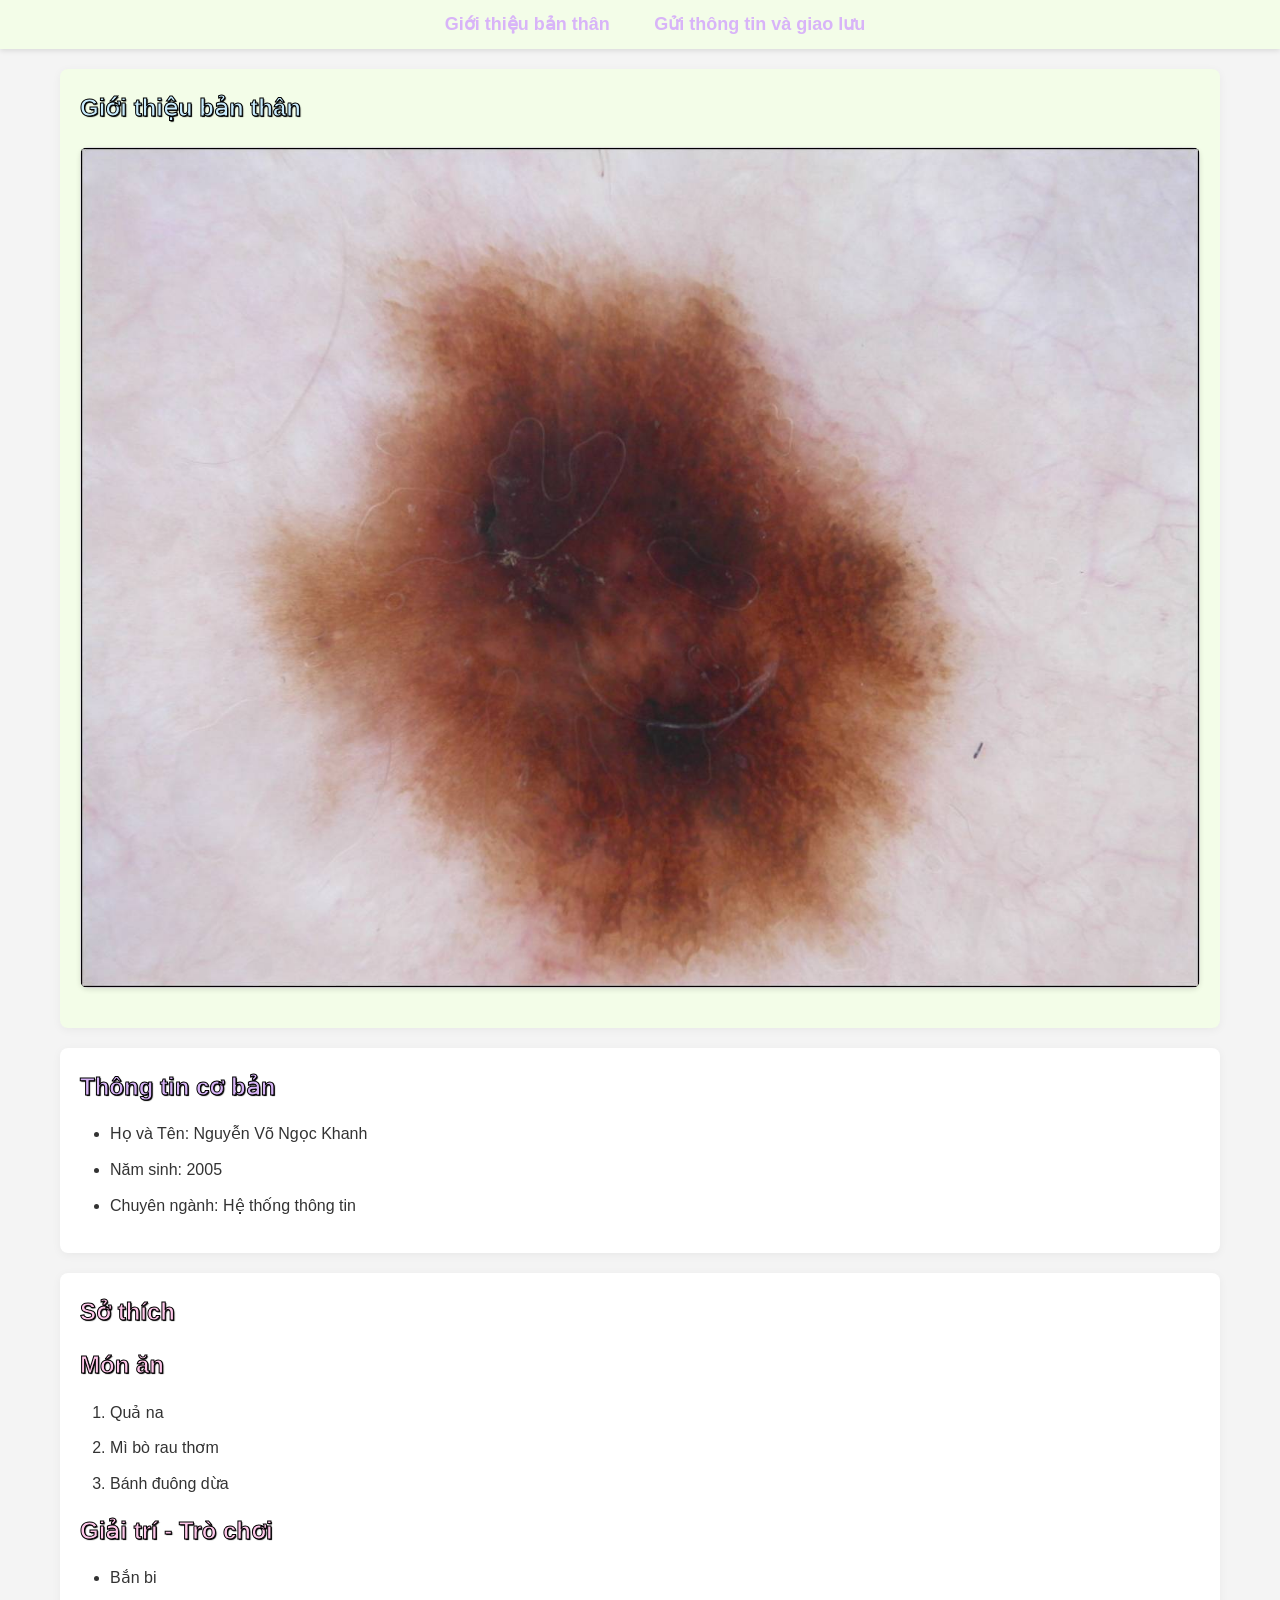
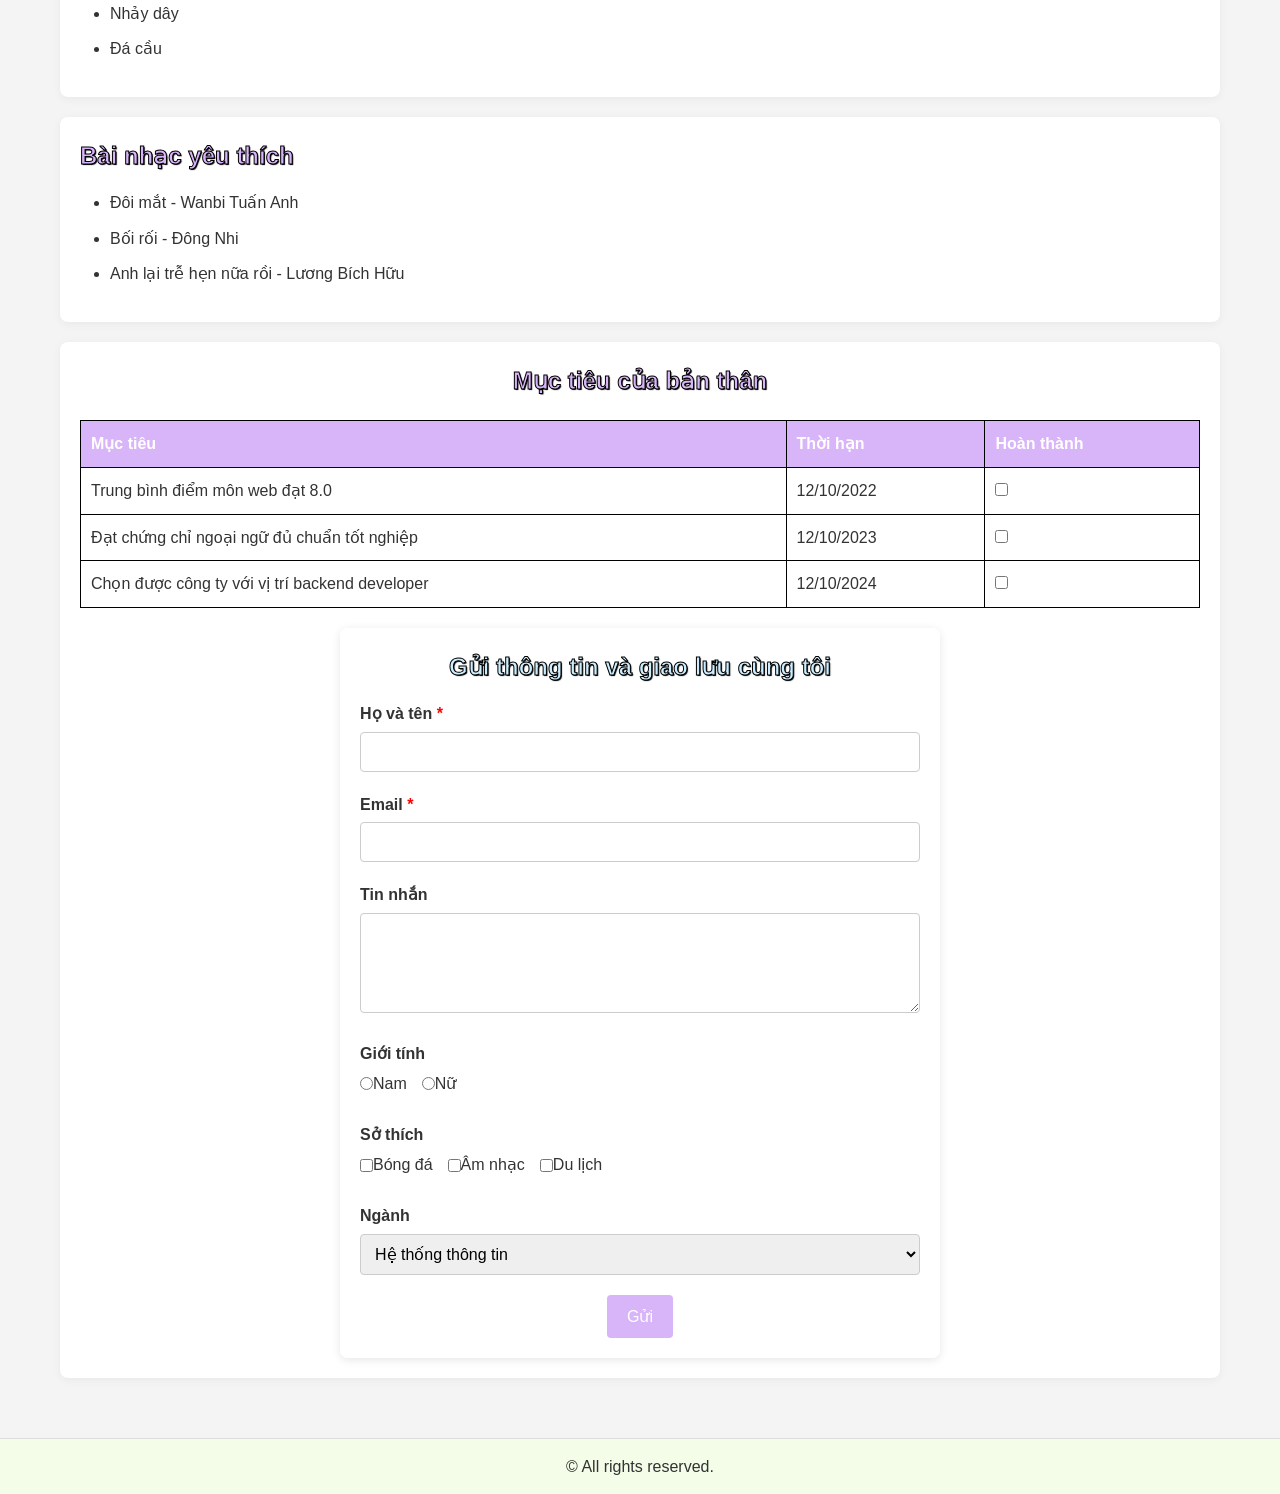
<file: index.html>
<!DOCTYPE html>
<html lang="en">
  <head>
    <meta charset="UTF-8" />
    <meta name="viewport" content="width=device-width, initial-scale=1.0" />
    <title>Giới Thiệu Bản Thân</title>
    <link rel="stylesheet" type="text/css" href="styles.css" />
  </head>

  <body>
    <nav class="main-nav">
      <ul>
        <li><a href="#intro">Giới thiệu bản thân</a></li>
        <li><a href="#contact">Gửi thông tin và giao lưu</a></li>
      </ul>
    </nav>

    <main class="container">
      <section id="intro">
        <h1>Giới thiệu bản thân</h1>
        <img
          src="./ISIC_0000063.jpg"
          alt="Ảnh đại diện"
          class="responsive-img"
        />
      </section>

      <section id="info">
        <h2>Thông tin cơ bản</h2>
        <ul>
          <li>Họ và Tên: Nguyễn Võ Ngọc Khanh</li>
          <li>Năm sinh: 2005</li>
          <li>Chuyên ngành: Hệ thống thông tin</li>
        </ul>
      </section>

      <section id="hobbies">
        <h3>Sở thích</h3>
        <h4>Món ăn</h4>
        <ol>
          <li>Quả na</li>
          <li>Mì bò rau thơm</li>
          <li>Bánh đuông dừa</li>
        </ol>
        <h4>Giải trí - Trò chơi</h4>
        <ul>
          <li>Bắn bi</li>
          <li>Nhảy dây</li>
          <li>Đá cầu</li>
        </ul>
      </section>

      <section id="music">
        <h2>Bài nhạc yêu thích</h2>
        <ul>
          <li>Đôi mắt - Wanbi Tuấn Anh</li>
          <li>Bối rối - Đông Nhi</li>
          <li>Anh lại trễ hẹn nữa rồi - Lương Bích Hữu</li>
        </ul>
      </section>

      <section id="contact">
        <h2>Mục tiêu của bản thân</h2>
        <table class="goals-table">
          <thead>
            <tr>
              <th>Mục tiêu</th>
              <th>Thời hạn</th>
              <th>Hoàn thành</th>
            </tr>
          </thead>
          <tbody>
            <tr>
              <td>Trung bình điểm môn web đạt 8.0</td>
              <td>12/10/2022</td>
              <td><input type="checkbox" /></td>
            </tr>
            <tr>
              <td>Đạt chứng chỉ ngoại ngữ đủ chuẩn tốt nghiệp</td>
              <td>12/10/2023</td>
              <td><input type="checkbox" /></td>
            </tr>
            <tr>
              <td>Chọn được công ty với vị trí backend developer</td>
              <td>12/10/2024</td>
              <td><input type="checkbox" /></td>
            </tr>
          </tbody>
        </table>

        <form class="contact-form">
          <h1>Gửi thông tin và giao lưu cùng tôi</h1>
          <div class="form-group">
            <label for="name">Họ và tên <span class="required">*</span></label>
            <input type="text" id="name" class="form-input" required />
          </div>
          <div class="form-group">
            <label for="email">Email <span class="required">*</span></label>
            <input type="email" id="email" class="form-input" required />
          </div>
          <div class="form-group">
            <label for="message">Tin nhắn</label>
            <textarea id="message" rows="4" class="form-textarea"></textarea>
          </div>
          <div class="form-group">
            <label>Giới tính</label>
            <div class="radio-group">
              <label
                ><input type="radio" name="gender" value="male" /> Nam</label
              >
              <label
                ><input type="radio" name="gender" value="female" /> Nữ</label
              >
            </div>
          </div>
          <div class="form-group">
            <label>Sở thích</label>
            <div class="checkbox-group">
              <label
                ><input type="checkbox" name="hobbies" value="football" /> Bóng
                đá</label
              >
              <label
                ><input type="checkbox" name="hobbies" value="music" /> Âm
                nhạc</label
              >
              <label
                ><input type="checkbox" name="hobbies" value="travel" /> Du
                lịch</label
              >
            </div>
          </div>
          <div class="form-group">
            <label for="major">Ngành</label>
            <select id="major" class="form-select">
              <option value="is">Hệ thống thông tin</option>
              <option value="it">Công nghệ thông tin</option>
              <option value="business">Quản trị kinh doanh</option>
              <option value="accounting">Kế toán</option>
              <option value="english">Ngôn ngữ Anh</option>
              <option value="cs">Khoa học máy tính</option>
              <option value="security">An toàn thông tin</option>
              <option value="media">Truyền thông đa phương tiện</option>
              <option value="software">Phần mềm</option>
              <option value="other">Khác</option>
            </select>
          </div>
          <button type="submit" class="form-submit">Gửi</button>
        </form>
      </section>
    </main>

    <footer>
      <p>&copy; All rights reserved.</p>
    </footer>

    <script>
      // ==================== A. VALIDATION FORM ====================
      document
        .querySelector(".contact-form")
        .addEventListener("submit", function (e) {
          e.preventDefault(); // Ngăn chặn gửi form mặc định

          // Lấy giá trị từ các trường input
          const name = document.getElementById("name").value.trim();
          const email = document.getElementById("email").value.trim();
          const message = document.getElementById("message").value.trim();

          //Biểu thức chính quy (Regex) để kiểm tra email hợp lệ:
          const emailRegex = /^[^\s@]+@[^\s@]+\.[^\s@]+$/;

          // Kiểm tra các trường bắt buộc
          if (name === "") {
            alert("Vui lòng nhập họ và tên.");
            return;
          }

          if (!emailRegex.test(email)) {
            alert("Vui lòng nhập đúng định dạng email.");
            return;
          }

          if (message.length < 10) {
            alert("Nội dung tin nhắn phải có ít nhất 10 ký tự.");
            return;
          }
          // Nếu hợp lệ
          alert("Gửi thông tin thành công! Cảm ơn bạn đã liên hệ.");
          this.reset();
        });
      // ==================== B. XỬ LÝ CHECKBOX HOÀN THÀNH ====================
      // Lấy tất cả các ô checkbox trong bảng goals-table.
      const checkboxes = document.querySelectorAll(
        '.goals-table input[type="checkbox"]'
      );

      checkboxes.forEach((checkbox) => {
        // Gắn sự kiện change — khi người dùng tick hoặc bỏ tick checkbox.
        checkbox.addEventListener("change", function () {
          // this là checkbox hiện tại.
          // closest('tr') tìm hàng <tr> chứa checkbox đó.
          const row = this.closest("tr");

          // Nếu checkbox được tick (checked === true):
          // Đổi màu nền hàng → xanh nhạt #c6f5c6
          // Gạch ngang chữ (line-through)
          // Nếu bỏ tick → khôi phục về mặc định.
          if (this.checked) {
            row.style.backgroundColor = "#c6f5c6";
            row.style.textDecoration = "line-through";
          } else {
            row.style.backgroundColor = "";
            row.style.textDecoration = "";
          }
        });
      });

      // ==================== C. HIỆU ỨNG ẢNH ĐẠI DIỆN ====================
      const avatar = document.querySelector(".responsive-img"); // Lấy ảnh có class responsive-img.
      // → Khi rê chuột vào ảnh (mouseover):
      // transform: scale(1.05) → phóng to nhẹ 5%
      // border → thêm khung viền màu xanh nhạ
      // transition → tạo hiệu ứng chuyển mượt 0.3 giây
      avatar.addEventListener("mouseover", function () {
        this.style.transform = "scale(1.05)";
        this.style.border = "3px solid #5bc0de";
        this.style.transition = "all 0.3s ease";
      });
      //     → Khi rời chuột ra khỏi ảnh (mouseout):
      // Ảnh trở lại kích thước bình thường

      // Xóa khung viền
      avatar.addEventListener("mouseout", function () {
        this.style.transform = "scale(1)";
        this.style.border = "none";
      });
      // ==================== NÚT BACK TO TOP ====================
      const topButton = document.createElement("button");
      topButton.textContent = "⬆"; // chỉ hiển thị biểu tượng mũi tên
      topButton.id = "backToTop";
      topButton.style.position = "fixed";
      topButton.style.bottom = "20px";
      topButton.style.right = "20px";
      topButton.style.display = "none";
      topButton.style.width = "45px"; // chiều rộng nút
      topButton.style.height = "45px"; // chiều cao nút
      topButton.style.border = "none";
      topButton.style.borderRadius = "50%"; // bo tròn 100%
      topButton.style.backgroundColor = "#007bff"; // màu nền
      topButton.style.color = "white";
      topButton.style.cursor = "pointer";
      topButton.style.fontSize = "22px"; // to hơn một chút
      topButton.style.boxShadow = "0 2px 5px rgba(0,0,0,0.3)"; // đổ bóng nhẹ
      topButton.style.transition = "all 0.3s ease"; // hiệu ứng hover

      document.body.appendChild(topButton);

      window.addEventListener("scroll", function () {
        if (window.scrollY > 300) {
          topButton.style.display = "block";
        } else {
          topButton.style.display = "none";
        }
      });

      topButton.addEventListener("click", function () {
        window.scrollTo({ top: 0, behavior: "smooth" });
      });
    </script>
  </body>
</html>
</file>
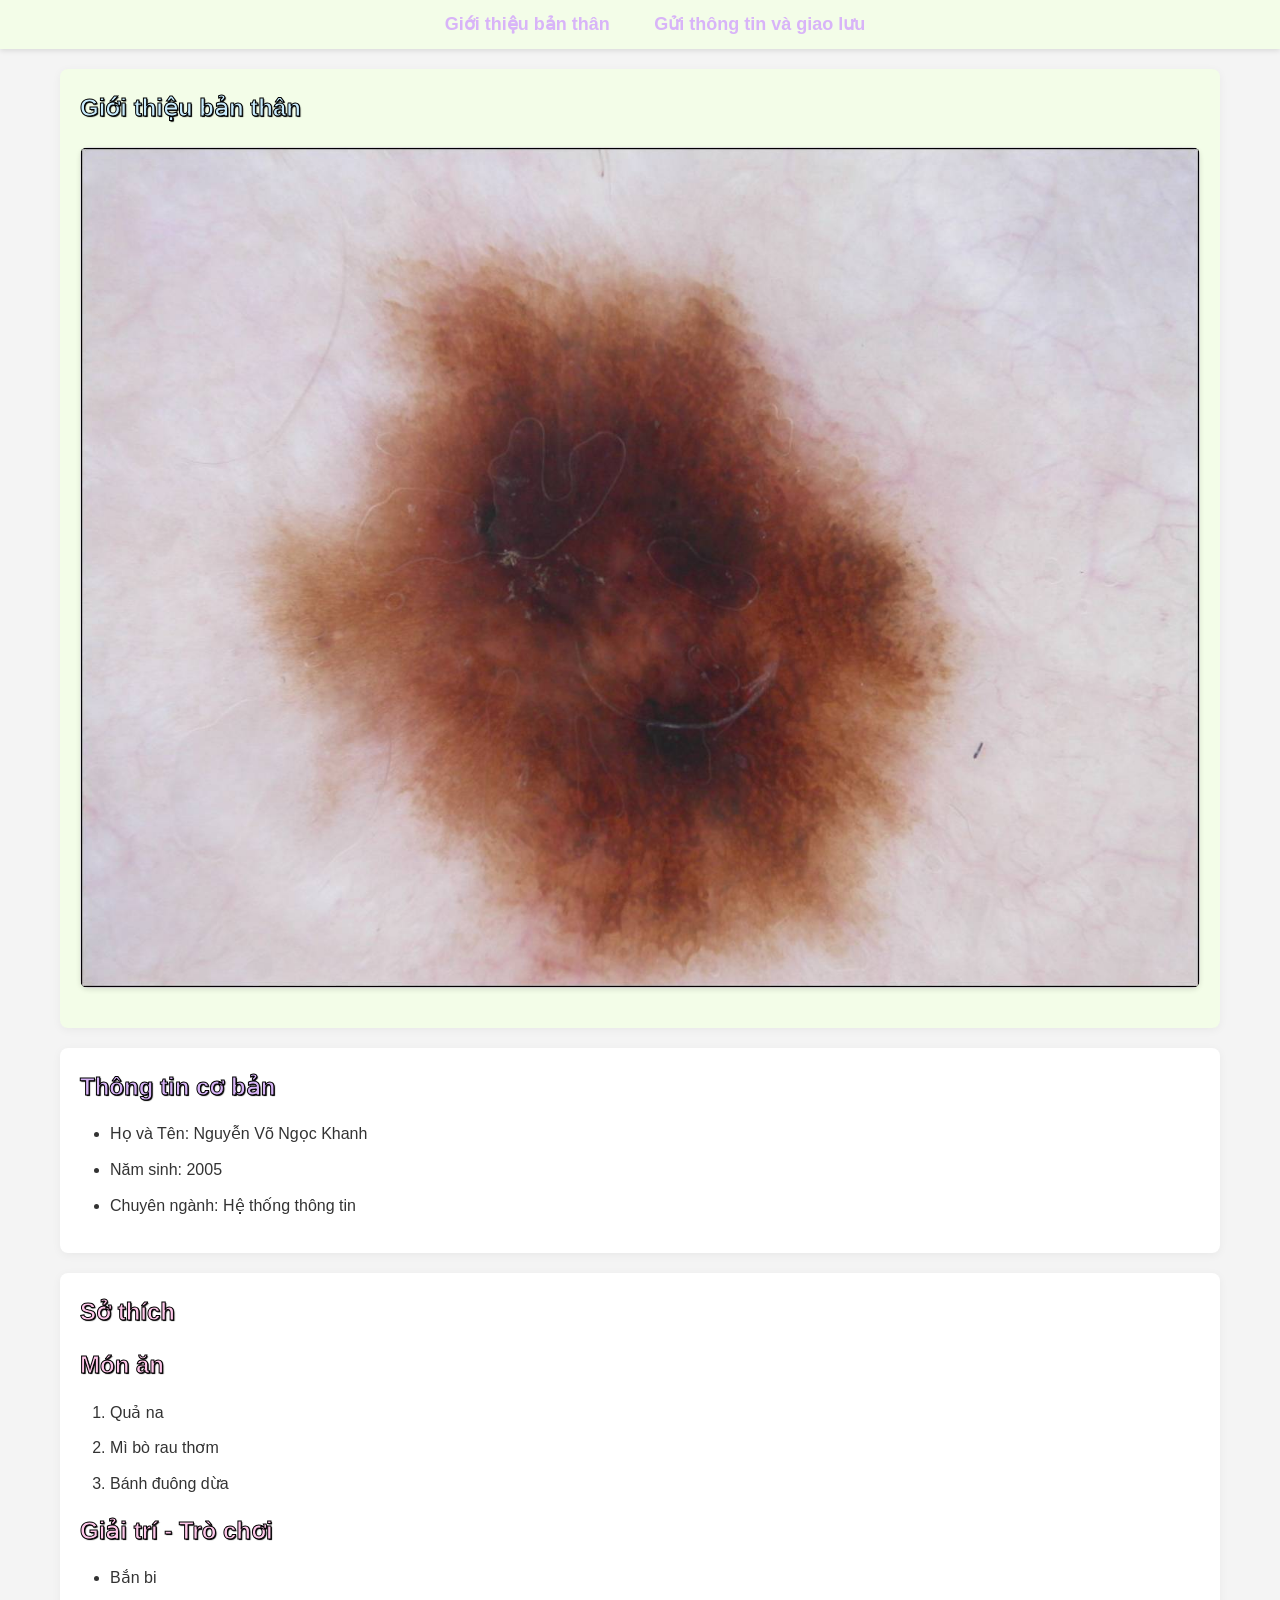
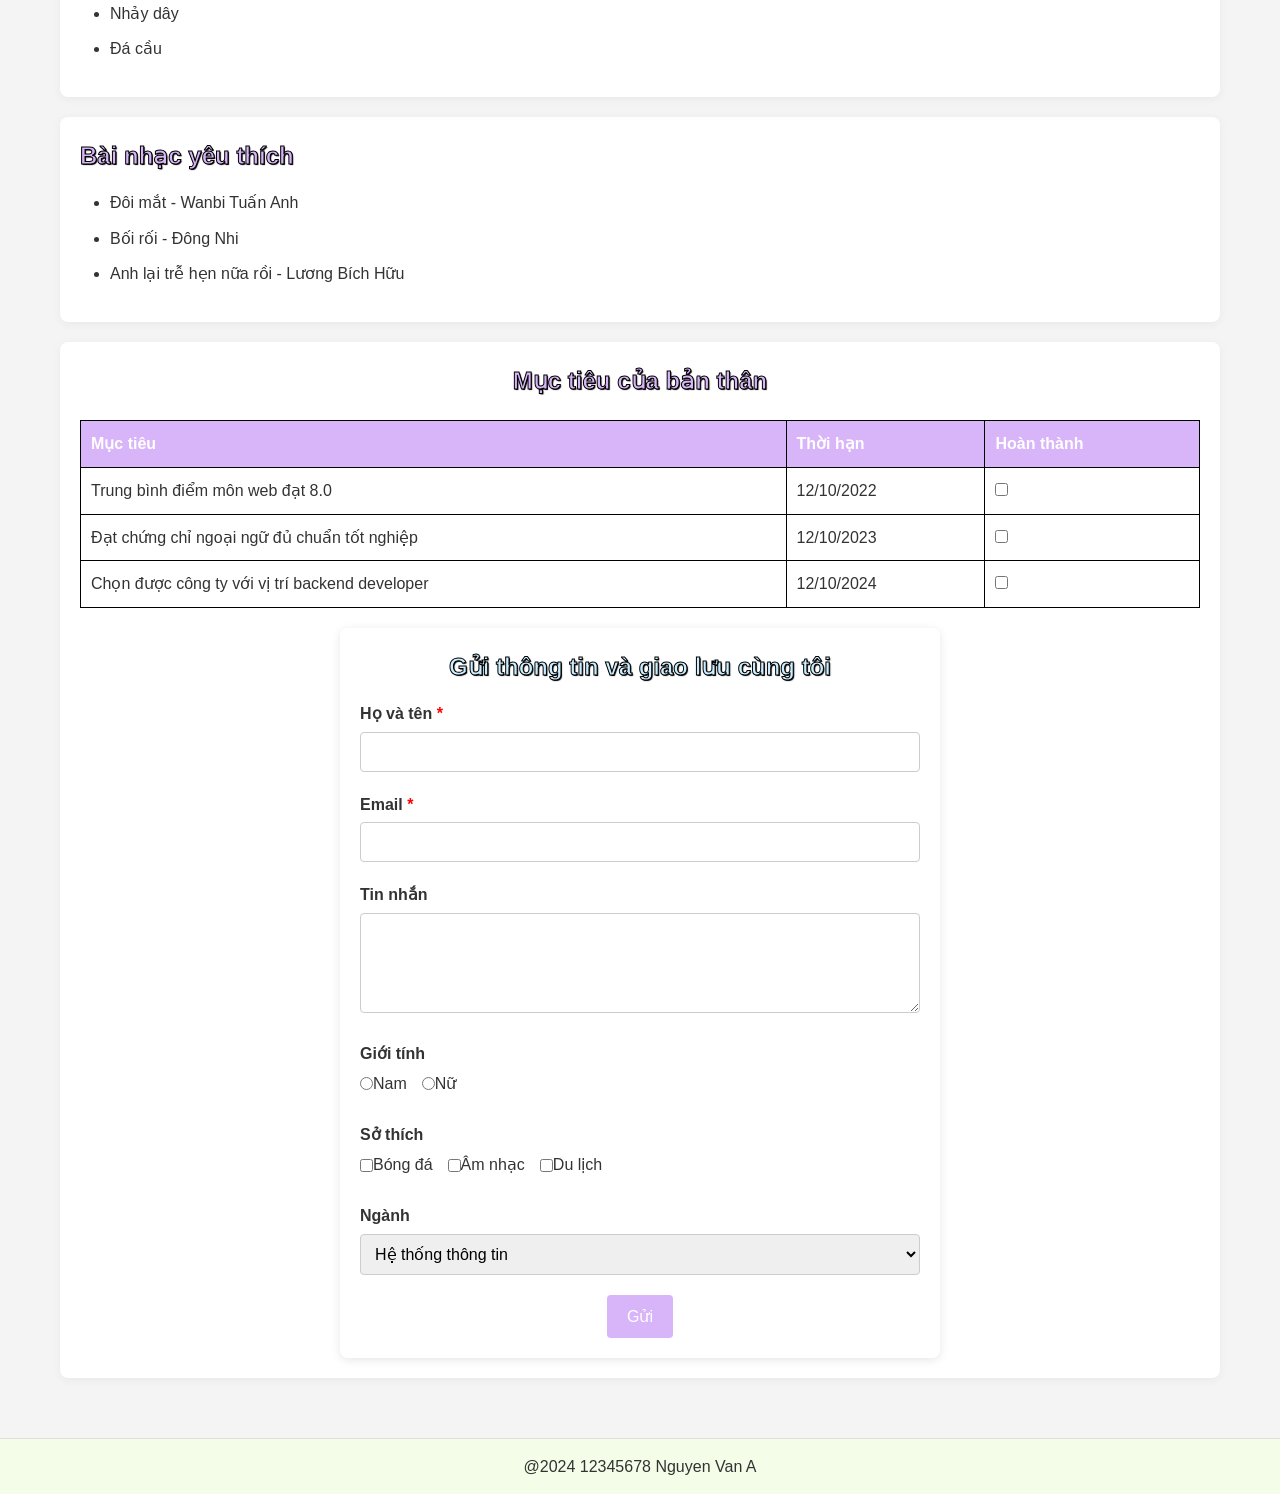
<file: doc/index.html>
<!DOCTYPE html>
<html lang="en">
  <head>
    <meta charset="UTF-8" />
    <meta name="viewport" content="width=device-width, initial-scale=1.0" />
    <title>Giới Thiệu Bản Thân</title>
    <link rel="stylesheet" type="text/css" href="styles.css" />
  </head>
  <body>
    <nav class="main-nav">
      <ul>
        <li><a href="#intro">Giới thiệu bản thân</a></li>
        <li><a href="#contact">Gửi thông tin và giao lưu</a></li>
      </ul>
    </nav>

    <main class="container">
      <section id="intro">
        <h1>Giới thiệu bản thân</h1>
        <img
          src="./ISIC_0000063.jpg"
          alt="Ảnh đại diện"
          class="responsive-img"
        />
      </section>

      <section id="info">
        <h2>Thông tin cơ bản</h2>
        <ul>
          <li>Họ và Tên: Nguyễn Võ Ngọc Khanh</li>
          <li>Năm sinh: 2005</li>
          <li>Chuyên ngành: Hệ thống thông tin</li>
        </ul>
      </section>

      <section id="hobbies">
        <h3>Sở thích</h3>
        <h4>Món ăn</h4>
        <ol>
          <li>Quả na</li>
          <li>Mì bò rau thơm</li>
          <li>Bánh đuông dừa</li>
        </ol>
        <h4>Giải trí - Trò chơi</h4>
        <ul>
          <li>Bắn bi</li>
          <li>Nhảy dây</li>
          <li>Đá cầu</li>
        </ul>
      </section>

      <section id="music">
        <h2>Bài nhạc yêu thích</h2>
        <ul>
          <li>Đôi mắt - Wanbi Tuấn Anh</li>
          <li>Bối rối - Đông Nhi</li>
          <li>Anh lại trễ hẹn nữa rồi - Lương Bích Hữu</li>
        </ul>
      </section>

      <section id="contact">
        <h2>Mục tiêu của bản thân</h2>
        <table class="goals-table">
          <thead>
            <tr>
              <th>Mục tiêu</th>
              <th>Thời hạn</th>
              <th>Hoàn thành</th>
            </tr>
          </thead>
          <tbody>
            <tr>
              <td>Trung bình điểm môn web đạt 8.0</td>
              <td>12/10/2022</td>
              <td><input type="checkbox" /></td>
            </tr>
            <tr>
              <td>Đạt chứng chỉ ngoại ngữ đủ chuẩn tốt nghiệp</td>
              <td>12/10/2023</td>
              <td><input type="checkbox" /></td>
            </tr>
            <tr>
              <td>Chọn được công ty với vị trí backend developer</td>
              <td>12/10/2024</td>
              <td><input type="checkbox" /></td>
            </tr>
          </tbody>
        </table>

        <form class="contact-form">
          <h1>Gửi thông tin và giao lưu cùng tôi</h1>
          <div class="form-group">
            <label for="name">Họ và tên <span class="required">*</span></label>
            <input type="text" id="name" class="form-input" required />
          </div>
          <div class="form-group">
            <label for="email">Email <span class="required">*</span></label>
            <input type="email" id="email" class="form-input" required />
          </div>
          <div class="form-group">
            <label for="message">Tin nhắn</label>
            <textarea id="message" rows="4" class="form-textarea"></textarea>
          </div>
          <div class="form-group">
            <label>Giới tính</label>
            <div class="radio-group">
              <label><input type="radio" name="gender" value="male" /> Nam</label>
              <label><input type="radio" name="gender" value="female" /> Nữ</label>
            </div>
          </div>
          <div class="form-group">
            <label>Sở thích</label>
            <div class="checkbox-group">
              <label><input type="checkbox" name="hobbies" value="football" /> Bóng đá</label>
              <label><input type="checkbox" name="hobbies" value="music" /> Âm nhạc</label>
              <label><input type="checkbox" name="hobbies" value="travel" /> Du lịch</label>
            </div>
          </div>
          <div class="form-group">
            <label for="major">Ngành</label>
            <select id="major" class="form-select">
              <option value="is">Hệ thống thông tin</option>
              <option value="it">Công nghệ thông tin</option>
              <option value="business">Quản trị kinh doanh</option>
              <option value="accounting">Kế toán</option>
              <option value="english">Ngôn ngữ Anh</option>
              <option value="cs">Khoa học máy tính</option>
              <option value="security">An toàn thông tin</option>
              <option value="media">Truyền thông đa phương tiện</option>
              <option value="software">Phần mềm</option>
              <option value="other">Khác</option>
            </select>
          </div>
          <button type="submit" class="form-submit">Gửi</button>
        </form>
      </section>
    </main>

    <footer>
      <p>@2024 12345678 Nguyen Van A</p>
    </footer>
  </body>
</html>
</file>
<file: styles.css>
/* General reset and typography */
* {
  box-sizing: border-box;
  margin: 0;
  padding: 0;
}

body {
  font-family: 'Segoe UI', Arial, sans-serif;
  line-height: 1.6;
  color: #333;
  background-color: #f4f4f4;
}

/* Container for main content */
.container {
  max-width: 1200px;
  margin: 0 auto;
  padding: 20px;
}

/* Heading styles */
h1, h2, h3, h4 {
  font-size: 24px;
  -webkit-text-stroke: 1px black;
  text-shadow: 1px 1px 1px black;
  margin-bottom: 15px;
}

h1 {
  color: #CAEDFF;
}

h2 {
  color: #D8B4F8;
}

h3, h4 {
  color: #FFC7EA;
}

/* Responsive image */
.responsive-img {
  max-width: 100%;
  height: auto;
  display: block;
  margin: 20px auto;
  border-radius: 8px;
  box-shadow: 0 2px 5px rgba(0, 0, 0, 0.1);
}

/* Section styles */
#intro, #info, #hobbies, #music, #contact {
  background-color: #fff;
  padding: 20px;
  margin-bottom: 20px;
  border-radius: 8px;
  box-shadow: 0 2px 10px rgba(0, 0, 0, 0.05);
}

#intro {
  background-color: #F3FDE8;
}

#contact {
  background-image: url('https://www.transparenttextures.com/patterns/subtle-white-feathers.png');
  background-repeat: repeat;
  text-align: center;
}

/* List styles */
ul, ol {
  margin: 15px 0;
  padding-left: 30px;
}

ul li, ol li {
  margin-bottom: 10px;
}

/* Table styles */
.goals-table {
  width: 100%;
  max-width: 100%;
  border-collapse: collapse;
  margin: 20px 0;
  background-color: #fff;
}

.goals-table th, .goals-table td {
  border: 1px solid black;
  padding: 10px;
  text-align: left;
}

.goals-table th {
  background-color: #D8B4F8;
  color: white;
}

/* Form styles */
.contact-form {
  max-width: 600px;
  margin: 0 auto;
  background: rgba(255, 255, 255, 0.95);
  padding: 20px;
  border-radius: 8px;
  box-shadow: 0 2px 10px rgba(0, 0, 0, 0.1);
}

.form-group {
  margin-bottom: 20px;
  text-align: left;
}

.form-group label {
  display: block;
  font-weight: bold;
  margin-bottom: 5px;
  color: #333;
}

.form-input, .form-textarea, .form-select {
  width: 100%;
  padding: 10px;
  border: 1px solid #ccc;
  border-radius: 4px;
  font-size: 16px;
  transition: border-color 0.3s;
}

.form-input:focus, .form-textarea:focus, .form-select:focus {
  border-color: #D8B4F8;
  outline: none;
}

.form-textarea {
  resize: vertical;
  min-height: 100px;
}

.radio-group, .checkbox-group {
  display: flex;
  flex-wrap: wrap;
  gap: 15px;
}

.radio-group label, .checkbox-group label {
  font-weight: normal;
  display: flex;
  align-items: center;
}

.form-submit {
  background-color: #D8B4F8;
  color: white;
  padding: 12px 20px;
  border: none;
  border-radius: 4px;
  cursor: pointer;
  font-size: 16px;
  transition: background-color 0.3s, transform 0.2s;
}

.form-submit:hover {
  background-color: #CAEDFF;
  transform: translateY(-2px);
}

.required {
  color: red;
}

/* Navigation styles */
.main-nav {
  background-color: #F3FDE8;
  position: sticky;
  top: 0;
  z-index: 1000;
  box-shadow: 0 2px 5px rgba(0, 0, 0, 0.1);
  padding: 10px 0;
}

.main-nav ul {
  list-style-type: none;
  text-align: center;
  margin: 0;
}

.main-nav ul li {
  display: inline-block;
  margin: 0 20px;
}

.main-nav ul li a {
  text-decoration: none;
  color: #D8B4F8;
  font-size: 18px;
  font-weight: bold;
  transition: color 0.3s;
}

.main-nav ul li a:hover {
  color: #CAEDFF;
}

/* Footer styles */
footer {
  text-align: center;
  padding: 15px;
  background-color: #F3FDE8;
  margin-top: 20px;
  border-top: 1px solid #ddd;
}

/* Media query for smaller screens (e.g., mobile) */
@media screen and (max-width: 600px) {
  .container {
    padding: 10px;
  }

  h1, h2, h3, h4 {
    font-size: 18px;
  }

  .main-nav ul li {
    display: block;
    margin: 10px 0;
  }

  .main-nav ul li a {
    font-size: 16px;
  }

  .contact-form {
    padding: 15px;
  }

  .form-input, .form-textarea, .form-select {
    font-size: 14px;
  }

  .goals-table {
    font-size: 14px;
  }

  .goals-table th, .goals-table td {
    padding: 5px;
  }

  #intro, #info, #hobbies, #music, #contact {
    padding: 10px;
  }
}

/* Media query for medium screens (e.g., tablets) */
@media screen and (min-width: 601px) and (max-width: 900px) {
  .container {
    padding: 15px;
  }

  h1, h2, h3, h4 {
    font-size: 20px;
  }

  .main-nav ul li {
    margin: 0 15px;
  }

  .contact-form {
    max-width: 500px;
  }
}
</file>
<file: doc/styles.css>
/* General reset and typography */
* {
  box-sizing: border-box;
  margin: 0;
  padding: 0;
}

body {
  font-family: 'Segoe UI', Arial, sans-serif;
  line-height: 1.6;
  color: #333;
  background-color: #f4f4f4;
}

/* Container for main content */
.container {
  max-width: 1200px;
  margin: 0 auto;
  padding: 20px;
}

/* Heading styles */
h1, h2, h3, h4 {
  font-size: 24px;
  -webkit-text-stroke: 1px black;
  text-shadow: 1px 1px 1px black;
  margin-bottom: 15px;
}

h1 {
  color: #CAEDFF;
}

h2 {
  color: #D8B4F8;
}

h3, h4 {
  color: #FFC7EA;
}

/* Responsive image */
.responsive-img {
  max-width: 100%;
  height: auto;
  display: block;
  margin: 20px auto;
  border-radius: 8px;
  box-shadow: 0 2px 5px rgba(0, 0, 0, 0.1);
}

/* Section styles */
#intro, #info, #hobbies, #music, #contact {
  background-color: #fff;
  padding: 20px;
  margin-bottom: 20px;
  border-radius: 8px;
  box-shadow: 0 2px 10px rgba(0, 0, 0, 0.05);
}

#intro {
  background-color: #F3FDE8;
}

#contact {
  background-image: url('https://www.transparenttextures.com/patterns/subtle-white-feathers.png');
  background-repeat: repeat;
  text-align: center;
}

/* List styles */
ul, ol {
  margin: 15px 0;
  padding-left: 30px;
}

ul li, ol li {
  margin-bottom: 10px;
}

/* Table styles */
.goals-table {
  width: 100%;
  max-width: 100%;
  border-collapse: collapse;
  margin: 20px 0;
  background-color: #fff;
}

.goals-table th, .goals-table td {
  border: 1px solid black;
  padding: 10px;
  text-align: left;
}

.goals-table th {
  background-color: #D8B4F8;
  color: white;
}

/* Form styles */
.contact-form {
  max-width: 600px;
  margin: 0 auto;
  background: rgba(255, 255, 255, 0.95);
  padding: 20px;
  border-radius: 8px;
  box-shadow: 0 2px 10px rgba(0, 0, 0, 0.1);
}

.form-group {
  margin-bottom: 20px;
  text-align: left;
}

.form-group label {
  display: block;
  font-weight: bold;
  margin-bottom: 5px;
  color: #333;
}

.form-input, .form-textarea, .form-select {
  width: 100%;
  padding: 10px;
  border: 1px solid #ccc;
  border-radius: 4px;
  font-size: 16px;
  transition: border-color 0.3s;
}

.form-input:focus, .form-textarea:focus, .form-select:focus {
  border-color: #D8B4F8;
  outline: none;
}

.form-textarea {
  resize: vertical;
  min-height: 100px;
}

.radio-group, .checkbox-group {
  display: flex;
  flex-wrap: wrap;
  gap: 15px;
}

.radio-group label, .checkbox-group label {
  font-weight: normal;
  display: flex;
  align-items: center;
}

.form-submit {
  background-color: #D8B4F8;
  color: white;
  padding: 12px 20px;
  border: none;
  border-radius: 4px;
  cursor: pointer;
  font-size: 16px;
  transition: background-color 0.3s, transform 0.2s;
}

.form-submit:hover {
  background-color: #CAEDFF;
  transform: translateY(-2px);
}

.required {
  color: red;
}

/* Navigation styles */
.main-nav {
  background-color: #F3FDE8;
  position: sticky;
  top: 0;
  z-index: 1000;
  box-shadow: 0 2px 5px rgba(0, 0, 0, 0.1);
  padding: 10px 0;
}

.main-nav ul {
  list-style-type: none;
  text-align: center;
  margin: 0;
}

.main-nav ul li {
  display: inline-block;
  margin: 0 20px;
}

.main-nav ul li a {
  text-decoration: none;
  color: #D8B4F8;
  font-size: 18px;
  font-weight: bold;
  transition: color 0.3s;
}

.main-nav ul li a:hover {
  color: #CAEDFF;
}

/* Footer styles */
footer {
  text-align: center;
  padding: 15px;
  background-color: #F3FDE8;
  margin-top: 20px;
  border-top: 1px solid #ddd;
}

/* Media query for smaller screens (e.g., mobile) */
@media screen and (max-width: 600px) {
  .container {
    padding: 10px;
  }

  h1, h2, h3, h4 {
    font-size: 18px;
  }

  .main-nav ul li {
    display: block;
    margin: 10px 0;
  }

  .main-nav ul li a {
    font-size: 16px;
  }

  .contact-form {
    padding: 15px;
  }

  .form-input, .form-textarea, .form-select {
    font-size: 14px;
  }

  .goals-table {
    font-size: 14px;
  }

  .goals-table th, .goals-table td {
    padding: 5px;
  }

  #intro, #info, #hobbies, #music, #contact {
    padding: 10px;
  }
}

/* Media query for medium screens (e.g., tablets) */
@media screen and (min-width: 601px) and (max-width: 900px) {
  .container {
    padding: 15px;
  }

  h1, h2, h3, h4 {
    font-size: 20px;
  }

  .main-nav ul li {
    margin: 0 15px;
  }

  .contact-form {
    max-width: 500px;
  }
}
</file>
